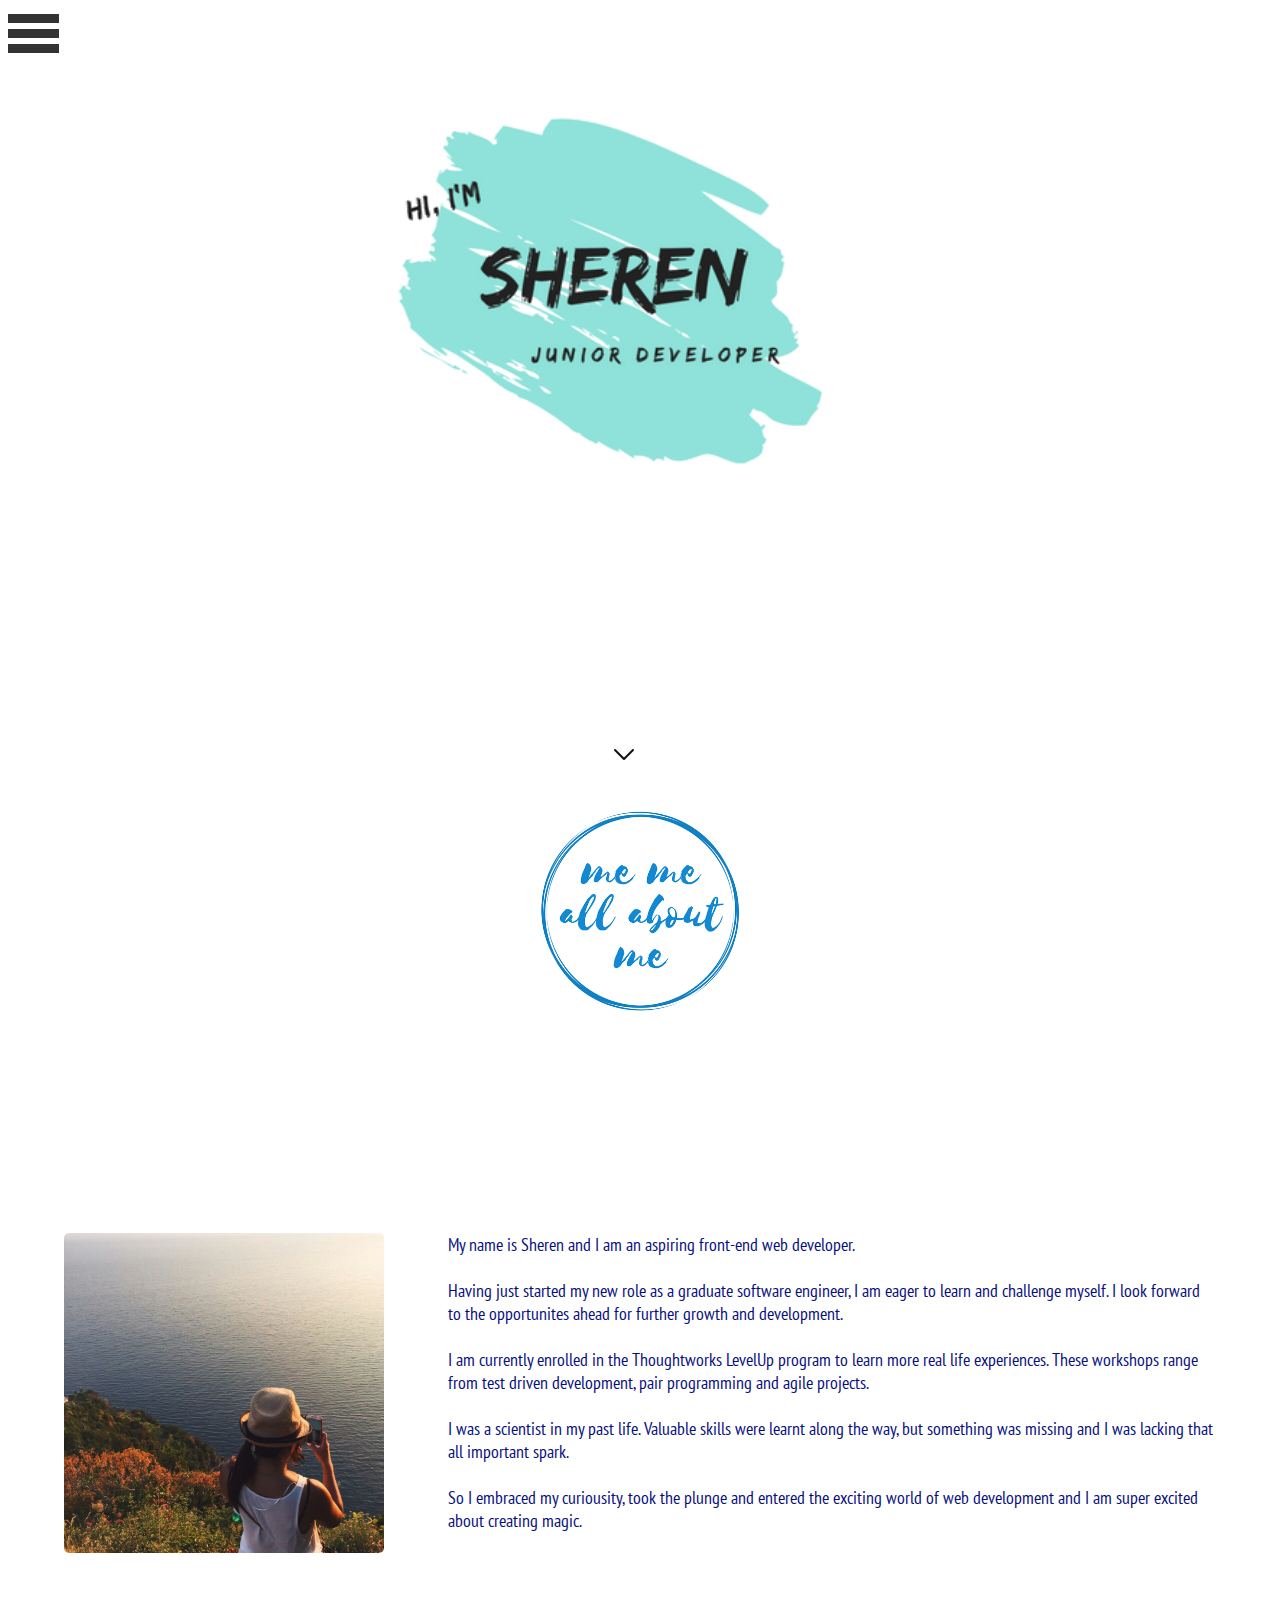
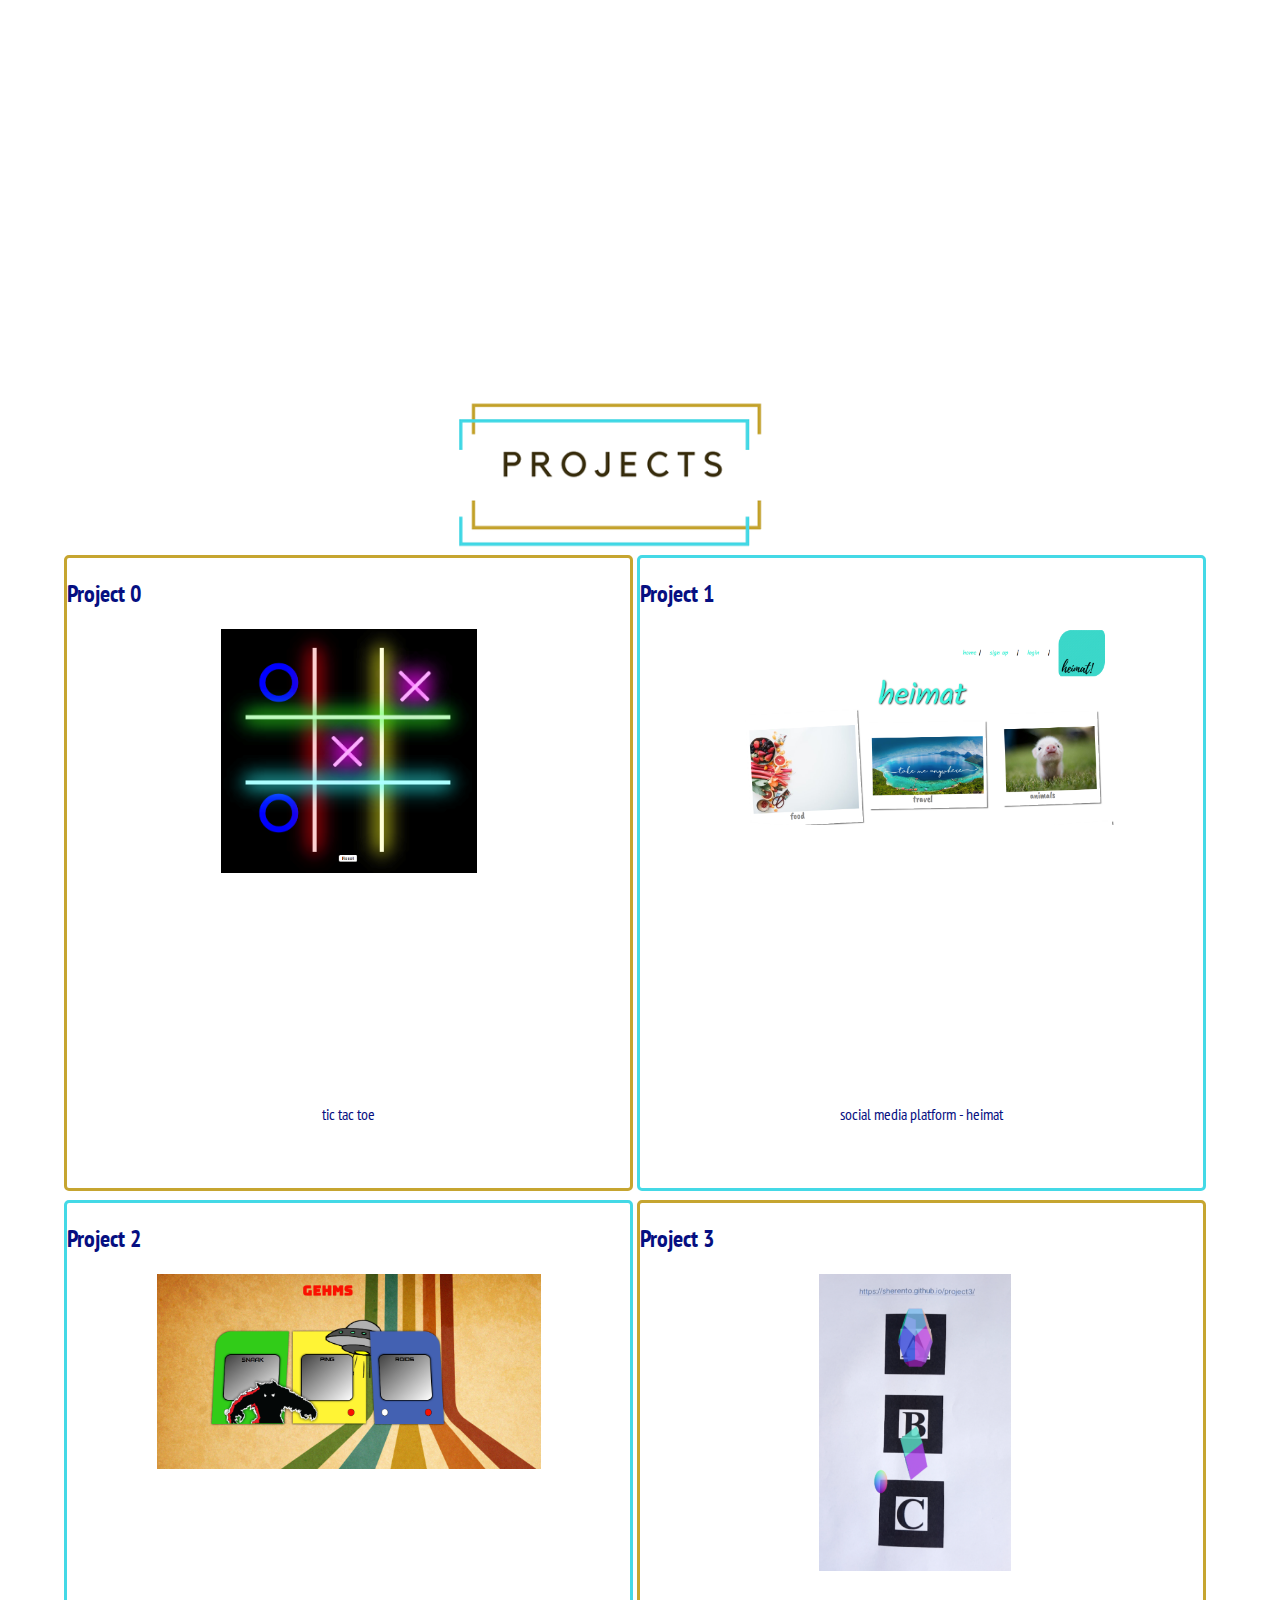
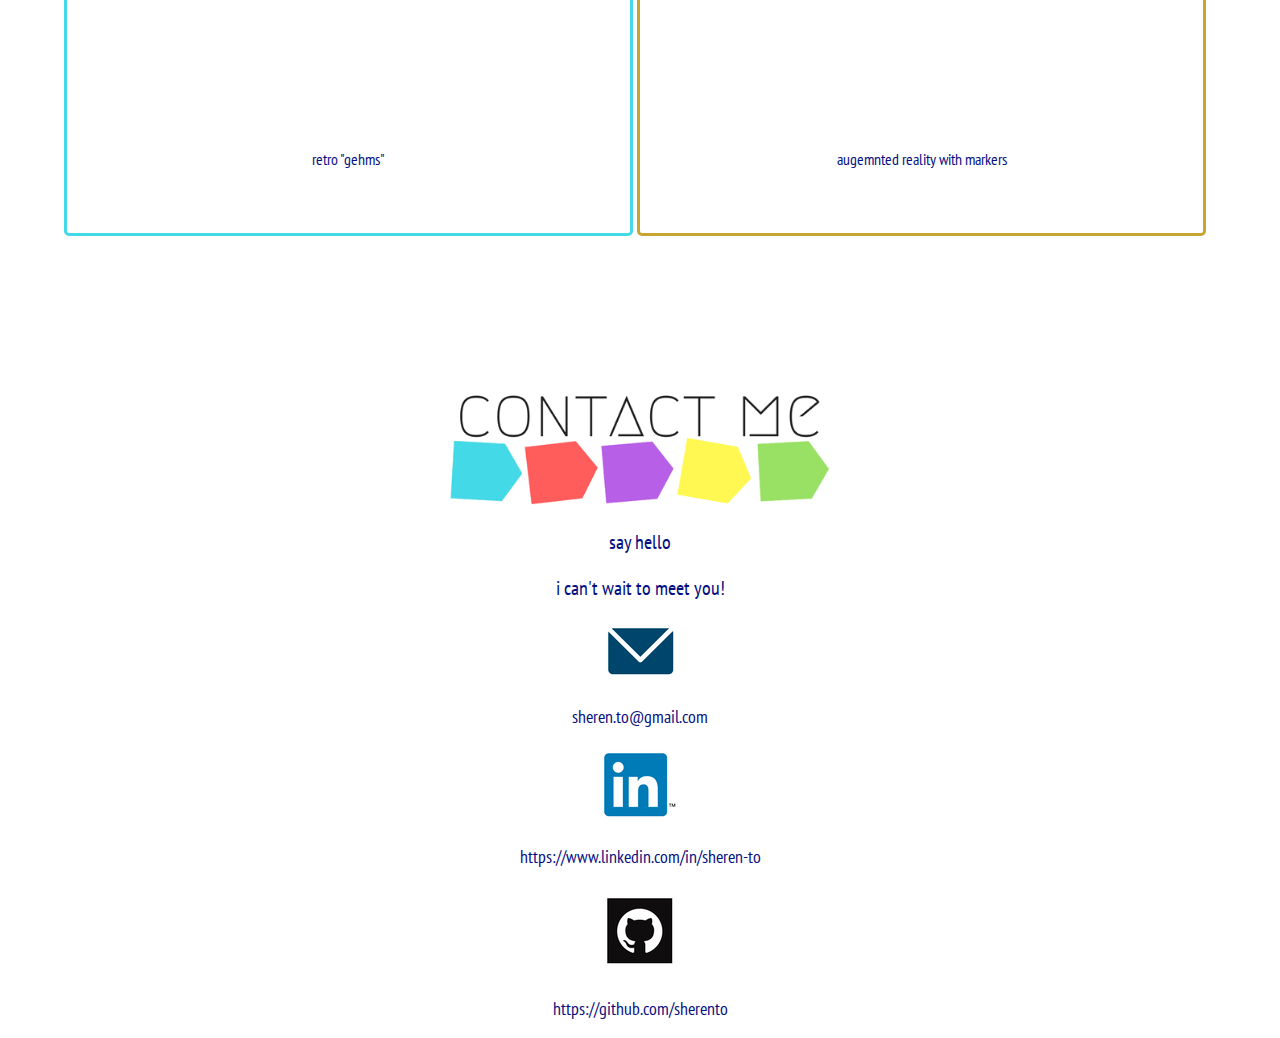
<file: index.html>
<!DOCTYPE html>
<html lang="en">

<head>
  <meta charset="UTF-8">
  <meta name="viewport" content="width=device-width, initial-scale=1.0">
  <meta http-equiv="X-UA-Compatible" content="ie=edge">
  <title>portfolio</title>
  <link rel="stylesheet" href="css/style.css">
  <script src="https://code.jquery.com/jquery-3.3.1.js"></script>
  <script src="js/main.js"></script>
</head>

<body>

  <div class="container" onclick="myFunction(this)">
    <div class="bar1"></div>
    <div class="bar2"></div>
    <div class="bar3"></div>
  </div>

  <nav class="mainNav">
    <ul>
      <li>
        <a href="#aboutContainer">about me</a>
      </li>
      <li>
        <a href="#projectsContainer">projects</a>
      </li>
      <li>
        <a href="#contactContainer">contact me</a>
      </li>
    </ul>
  </nav>

  <div class="introContainer">
    <img class="intro" src="image/intro.png" alt="Hi, I'm sheren. Very nice to meet you!">
    <div class='popup'>
      <div>very nice to meet you!</div>
      <svg height="50" width="100">
        <path d="M0 50 L40 0 L65 0 Z" /> Sorry, your browser does not support inline SVG.
      </svg>
    </div>
  </div>

  <div class="arrowContainer">
    <div class="downArrow bounce">
      <img alt="bouncing arrow" src="[data-uri]"
      />
    </div>
  </div>

  <div id="aboutContainer">
    <img class="about" src="image/about.png" alt="me me all about me">
    <img class="profile" src="image/profile.jpg" alt="profile pic">
    <p class="paragraph">
      My name is Sheren and I am an aspiring front-end web developer.</br>
      </br>
      Having just started my new role as a graduate software engineer, I am eager to learn and challenge myself. I look forward
      to the opportunites ahead for further growth and development.</br>
      </br>
      I am currently enrolled in the Thoughtworks LevelUp program to learn more real life experiences. These workshops range from
      test driven development, pair programming and agile projects.</br>
      </br>
      I was a scientist in my past life. Valuable skills were learnt along the way, but something was missing and I was lacking
      that all important spark.</br>
      </br>
      So I embraced my curiousity, took the plunge and entered the exciting world of web development and I am super excited about
      creating magic.</br>
    </p>
  </div>

  <div id="projectsContainer">
    <div>
      <img class="projectHeader" src="image/projectHeader.png" alt="projects">
    </div>
    <div class="project0Container">
      <h2>Project 0</h2>
      <a href="project0.html">
        <img class="project0" src="image/project0.png" alt="tic tac toe">
      </a>
      <p class="project0p">tic tac toe</p>
    </div>
    <div class="project1Container">
      <h2>Project 1</h2>
      <a href="project1.html">
        <img class="project1" src="image/project1.png" alt="social media platform named heimat">
      </a>
      <p class="project1p">social media platform - heimat</p>
    </div>
    <div class="project2Container">
      <h2>Project 2</h2>
      <a href="project2.html">
        <img class="project2" src="image/project2.png" alt="retro games - gehmns">
      </a>
      <p class="project2p">retro "gehms"</p>
    </div>
    <div class="project3Container">
      <h2>Project 3</h2>
      <a href="project3.html">
        <img class="project3" src="image/project3.png" alt="augmented reality">
      </a>
      <p class="project3p">augemnted reality with markers</p>
    </div>
  </div>

  <div id="contactContainer">
    <div>
      <img class="contact" src="image/contact.png" alt="contact me">
    </div>
    <div class="hello">
      <p>say hello</p>
      <p>i can't wait to meet you!</p>
    </div>
    <div class="email">
      <img src="image/email.png" alt="email">
      <p>sheren.to@gmail.com</p>
    </div>
    <div class="linked">
      <a href="https://www.linkedin.com/in/sheren-to" target="_blank">
        <img src="image/linked.png" alt="linked in">
      </a>
      <p>
        <a href="https://www.linkedin.com/in/sheren-to" target="_blank">https://www.linkedin.com/in/sheren-to</a>
      </p>
    </div>
    <div class="github">
      <a href="https://github.com/sherento" target="_blank">
        <img src="image/github.png" alt="github">
      </a>
      <p>
        <a href="https://github.com/sherento" target="_blank">https://github.com/sherento</a>
      </p>
    </div>
  </div>

</body>

</html>
</file>
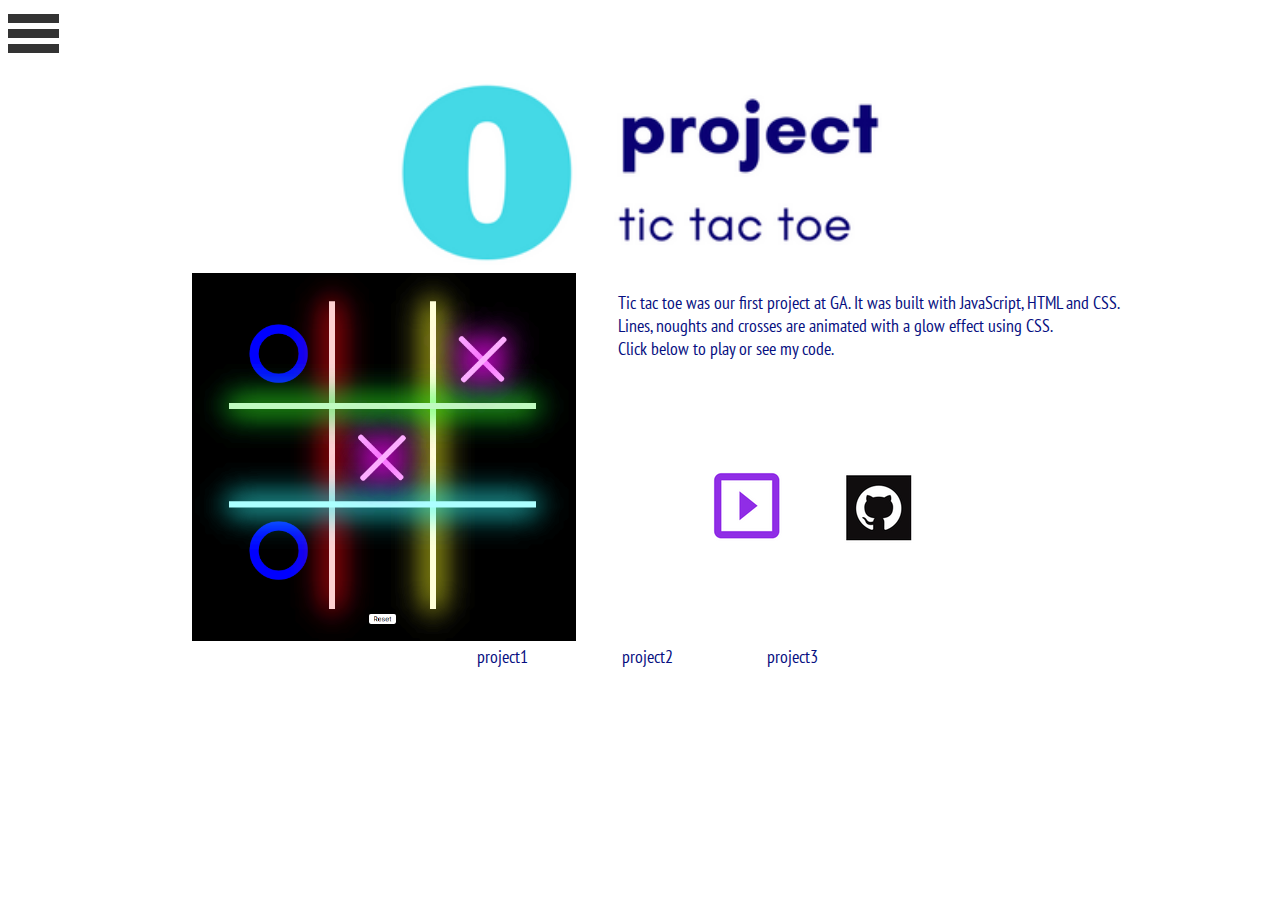
<file: project0.html>
<!DOCTYPE html>
<html lang="en">
<head>
  <meta charset="UTF-8">
  <meta name="viewport" content="width=device-width, initial-scale=1.0">
  <meta http-equiv="X-UA-Compatible" content="ie=edge">
  <title>project0</title>
  <link rel="stylesheet" href="css/style.css">
  <script src="https://code.jquery.com/jquery-3.3.1.js"></script>
  <script src="js/main.js"></script>
</head>
<body>
  <div class="container" onclick="myFunction(this)">
    <div class="bar1"></div>
    <div class="bar2"></div>
    <div class="bar3"></div>
  </div>

  <nav class="mainNav">
    <ul class="mainUl">
      <li><a href="index.html">home</a></li>
      <li><a href="index.html#aboutContainer">about me</a></li>
      <li><a href="index.html#projectsContainer">projects</a></li>
      <li><a href="index.html#contactContainer">contact me</a></li>
    </ul>
  </nav>

  <div class="project0wrapper">
    <div>
      <img class="header0" src="image/header0.png" alt="project 0 header tic tac toe">
    </div>
    <a href="https://sherento.github.io/project0/" target="_blank"><img class="project0a" src="image/project0.png" alt="tic tac toe"></a>

      <p class="project0Description">Tic tac toe was our first project at GA. It was built with JavaScript, HTML and CSS. Lines, noughts and crosses are animated with a glow effect using CSS. </br>
      Click below to play or see my code.</p>
      <div class="p0Container">
        <div class="play">
          <a href="https://sherento.github.io/project0/" target="_blank"><img class="playP1" src="image/play.png" alt="play"></a>
        </div>
        <div class="githubP0">
          <a href="https://github.com/sherento/project0" target="_blank"><img class="githubImageP0" src="image/github.png" alt="github"></a>
        </div>
      </div>
  </div>

  <nav class="projectNavP0">
    <ul class="projectNavUlP0">
      <li><a href="project1.html">project1</a></li>
      <li><a href="project2.html">project2</a></li>
      <li><a href="project3.html">project3</a></li>
    </ul>
  </nav>

</body>
</html>
</file>
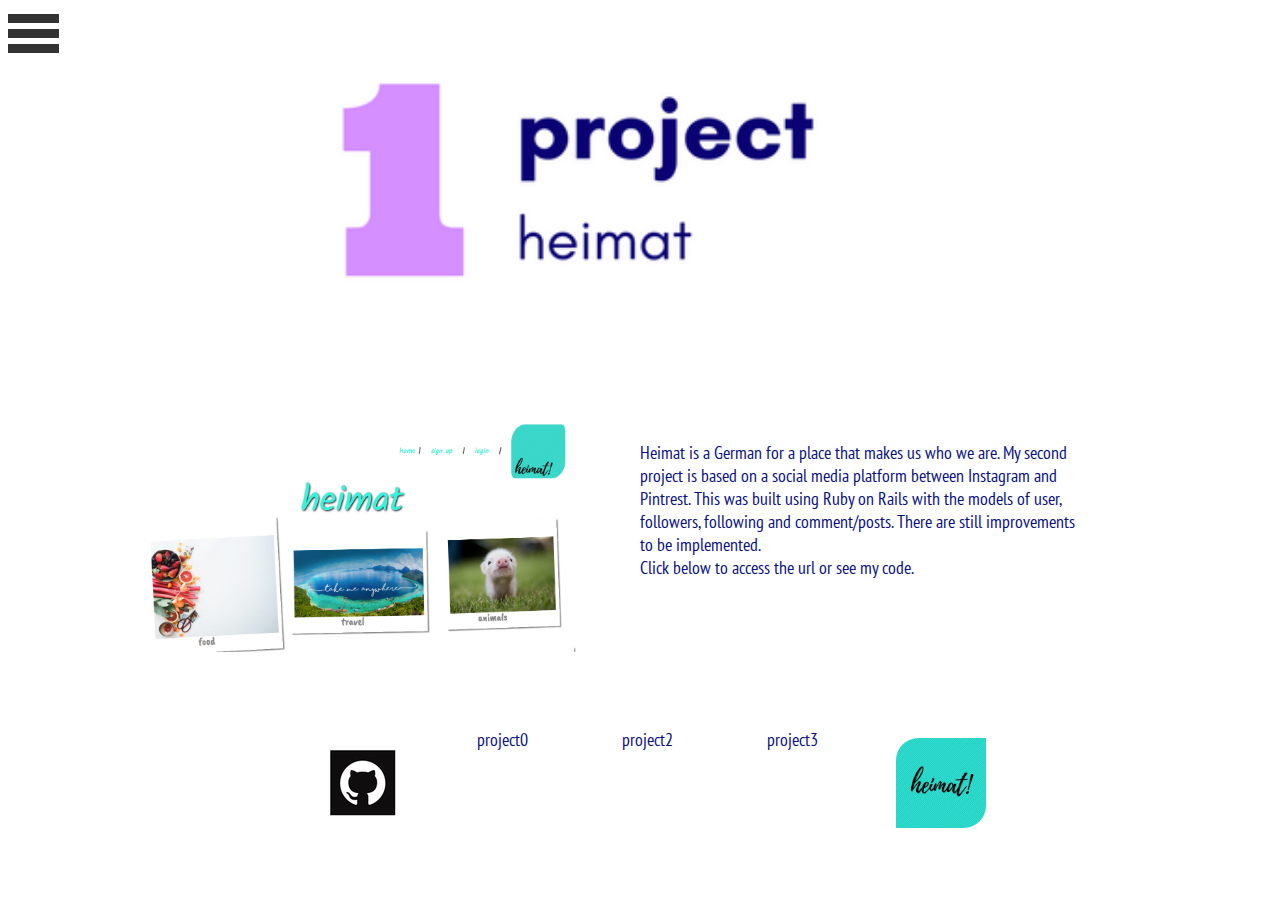
<file: project1.html>
<!DOCTYPE html>
<html lang="en">
<head>
  <meta charset="UTF-8">
  <meta name="viewport" content="width=device-width, initial-scale=1.0">
  <meta http-equiv="X-UA-Compatible" content="ie=edge">
  <title>project1</title>
  <link rel="stylesheet" href="css/style.css">
  <script src="https://code.jquery.com/jquery-3.3.1.js"></script>
  <script src="js/main.js"></script>
</head>
<body>
  <div class="container" onclick="myFunction(this)">
    <div class="bar1"></div>
    <div class="bar2"></div>
    <div class="bar3"></div>
  </div>

  <nav class="mainNav">
    <ul class="mainUl">
      <li><a href="index.html">home</a></li>
      <li><a href="index.html#aboutContainer">about me</a></li>
      <li><a href="index.html#projectsContainer">projects</a></li>
      <li><a href="index.html#contactContainer">contact me</a></li>
    </ul>
  </nav>

  <div class="project1wrapper">
    <div>
      <img class="header1" src="image/header1.png" alt="project 1 header heimat">
    </div>
    <a href="https://hidden-cliffs-45150.herokuapp.com" target="_blank"><img class="project1a" src="image/project1.png" alt="heimat"></a>
    <div class="project1PopUpContainer">
      <p class="project1Description">Heimat is a German for a place that makes us who we are.
      My second project is based on a social media platform between Instagram and Pintrest.
      This was built using Ruby on Rails with the models of user, followers, following and comment/posts.
      There are still improvements to be implemented. </br>
      Click below to access the url or see my code.</p>
      <div class="p1url">
        <a href="https://hidden-cliffs-45150.herokuapp.com" target="_blank"><img class="heimat" src="image/heimat.jpg" alt="heimat"></a>
      </div>
      <div class="githubP1">
        <a href="https://github.com/sherento/Project01" target="_blank"><img class="githubImageP1" src="image/github.png" alt="github"></a>
      </div>
    </div>
  </div>

  <nav class="projectNavP1">
    <ul class="projectNavUlP1">
      <li><a href="project0.html">project0</a></li>
      <li><a href="project2.html">project2</a></li>
      <li><a href="project3.html">project3</a></li>
    </ul>
  </nav>

</body>
</html>
</file>
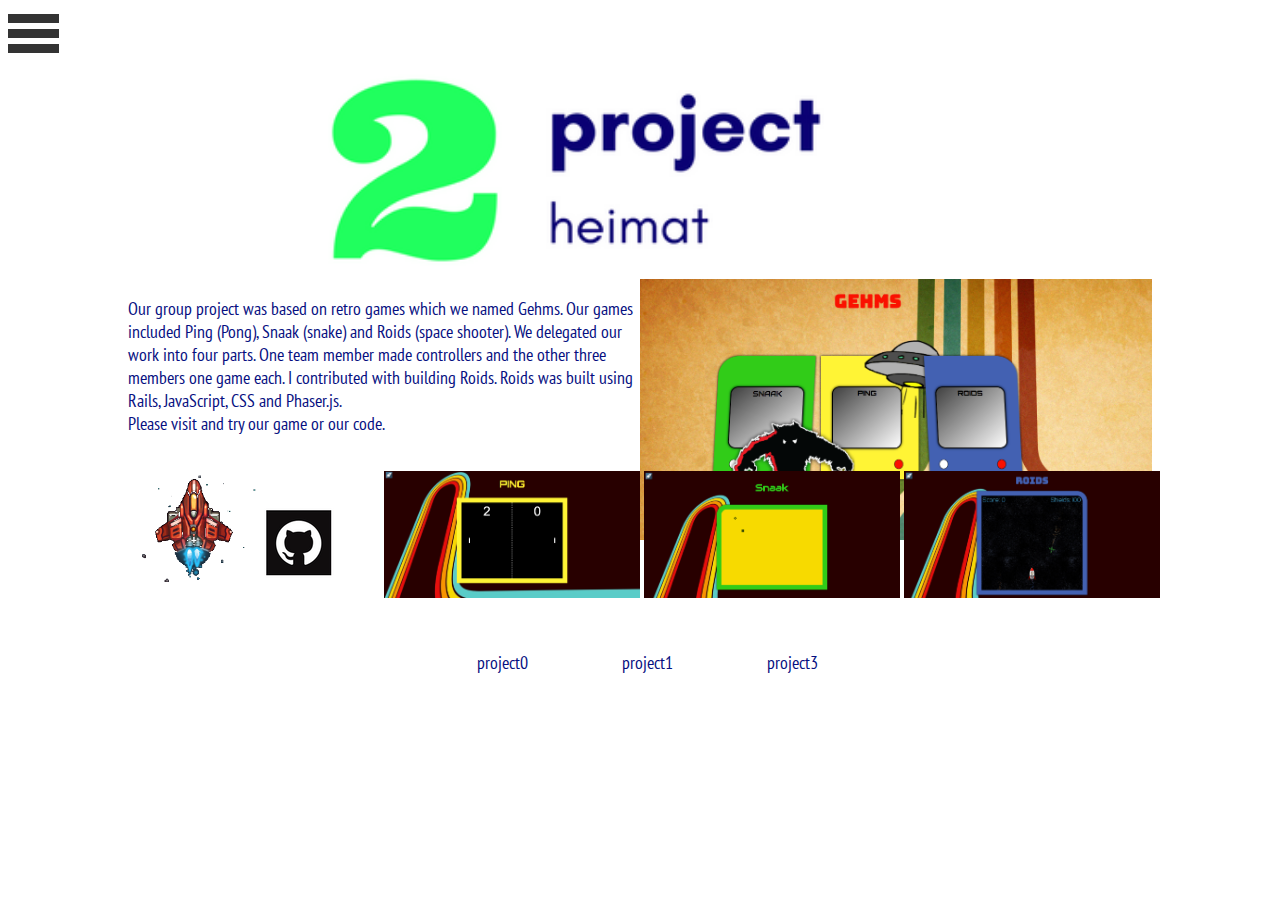
<file: project2.html>
<!DOCTYPE html>
<html lang="en">
<head>
  <meta charset="UTF-8">
  <meta name="viewport" content="width=device-width, initial-scale=1.0">
  <meta http-equiv="X-UA-Compatible" content="ie=edge">
  <title>project2</title>
  <link rel="stylesheet" href="css/style.css">
  <script src="https://code.jquery.com/jquery-3.3.1.js"></script>
  <script src="js/main.js"></script>
</head>
<body>
  <div class="container" onclick="myFunction(this)">
    <div class="bar1"></div>
    <div class="bar2"></div>
    <div class="bar3"></div>
  </div>

  <nav class="mainNav">
    <ul class="mainUl">
      <li><a href="index.html">home</a></li>
      <li><a href="index.html#aboutContainer">about me</a></li>
      <li><a href="index.html#projectsContainer">projects</a></li>
      <li><a href="index.html#contactContainer">contact me</a></li>
    </ul>
  </nav>

  <div class="project2wrapper">
    <div>
      <img class="header2" src="image/header2.png" alt="project 2 header gehm">
    </div>
    <a href="https://gehms.herokuapp.com" target="_blank"><img class="project2a" src="image/project2.png" alt=" retro gehms"></a>
    <div class="project2PopUpContainer">
      <p class="project2Description">  Our group project was based on retro games which we named Gehms. Our games included Ping (Pong), Snaak (snake) and Roids (space shooter). We delegated our work into four parts. One team member made controllers and the other three members one game each. I contributed with building Roids. Roids was built using Rails, JavaScript, CSS and Phaser.js.</br>
      Please visit and try our game or our code.</p>
      <div class="p2url">
        <a href="https://gehms.herokuapp.com"><img class="p2icon" src="image/shooter.png" alt="play"></a>
      </div>
      <div class="githubP2">
        <a href="https://github.com/madeleinemila/retro-gaming"><img class="githubImageP2" src="image/github.png" alt="github"></a>
      </div>
      <div class="gehms">
        <a href="https://gehms.herokuapp.com/ping"><img class="ping" src="image/ping.png" alt="ping"></a>
        <a href="https://gehms.herokuapp.com/snaak"><img class="snaak" src="image/snaak.png" alt="snaak"></a>
        <a href="https://gehms.herokuapp.com/roids"><img class="roids" src="image/roids.png" alt="roids"></a>
      </div>
    </div>
  </div>

  <nav class="projectNavP2">
    <ul class="projectNavUlP2">
      <li><a href="project0.html">project0</a></li>
      <li><a href="project1.html">project1</a></li>
      <li><a href="project3.html">project3</a></li>
    </ul>
  </nav>

</body>
</html>
</file>
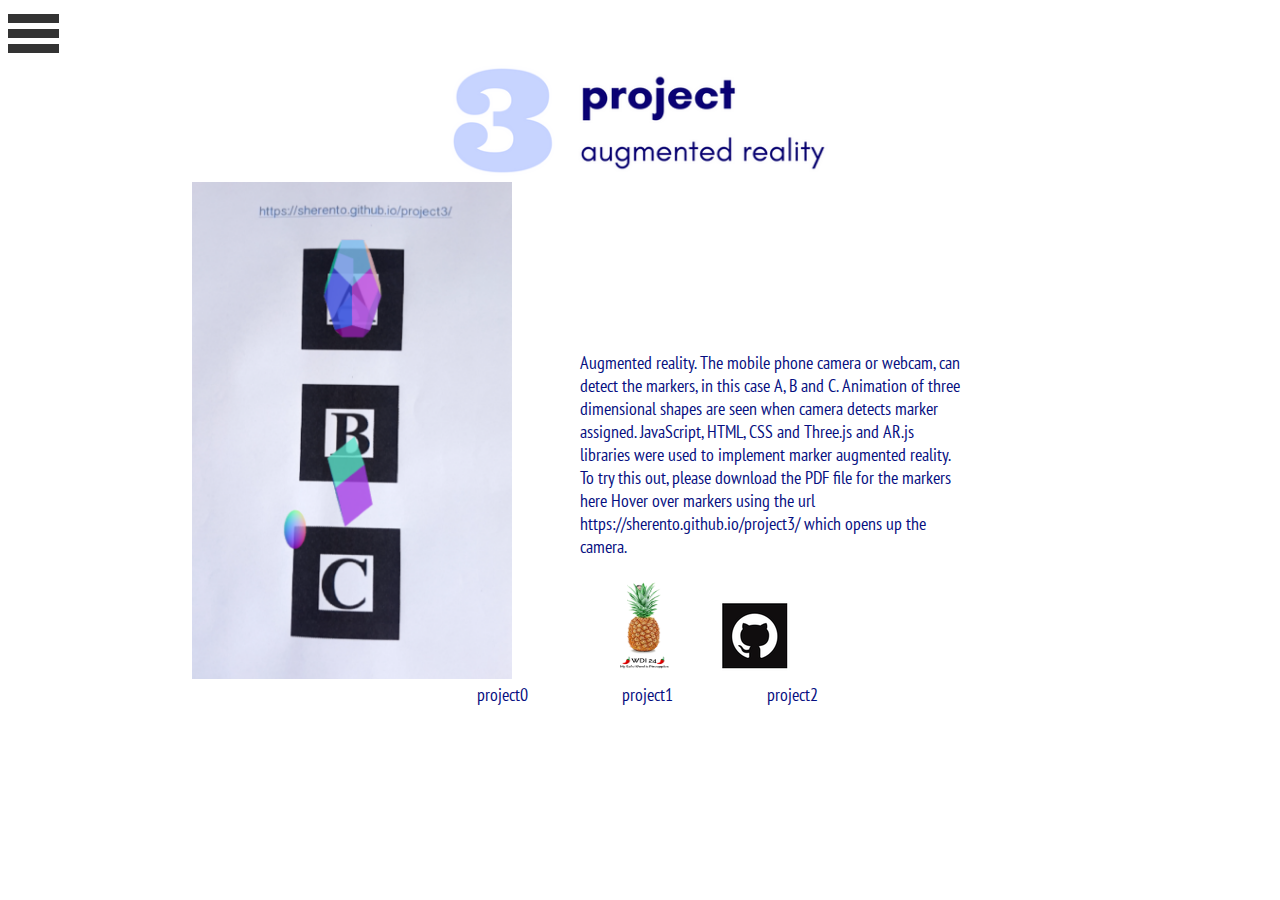
<file: project3.html>
<!DOCTYPE html>
<html lang="en">
<head>
  <meta charset="UTF-8">
  <meta name="viewport" content="width=device-width, initial-scale=1.0">
  <meta http-equiv="X-UA-Compatible" content="ie=edge">
  <title>project3</title>
  <link rel="stylesheet" href="css/style.css">
  <script src="https://code.jquery.com/jquery-3.3.1.js"></script>
  <script src="js/main.js"></script>
</head>
<body>
  <div class="container" onclick="myFunction(this)">
    <div class="bar1"></div>
    <div class="bar2"></div>
    <div class="bar3"></div>
  </div>

  <nav class="mainNav">
    <ul class="mainUl">
      <li><a href="index.html">home</a></li>
      <li><a href="index.html#aboutContainer">about me</a></li>
      <li><a href="index.html#projectsContainer">projects</a></li>
      <li><a href="index.html#contactContainer">contact me</a></li>
    </ul>
  </nav>

  <div class="project3wrapper">
    <div>
      <img class="header3" src="image/header3.png" alt="project 3 header augmented reality">
    </div>
    <a href="https://sherento.github.io/project3/" target="_blank"><img class="project3a" src="image/project3.png" alt="augmented reality"></a>
    <div class="project3PopUpContainer">
      <p class="project3Description">Augmented reality. The mobile phone camera or webcam, can detect the markers, in this case A, B and C. Animation of three dimensional shapes are seen when camera detects marker assigned. JavaScript, HTML, CSS and Three.js and AR.js libraries were used to implement marker augmented reality.<br>
      To try this out, please download the PDF file for the markers <a href="image/markers.pdf" download>here</a>
    Hover over markers using the url <a href="https://sherento.github.io/project3/">https://sherento.github.io/project3/</a> which opens up the camera.</p>
      <div class="p3url">
        <a href="https://sherento.github.io/project3/"><img class="p3icon" src="image/subtlejohn.png" alt="augmented reality link"></a>
      </div>
      <div class="githubP3">
        <a href="https://github.com/sherento/project3"><img class="githubImageP3" src="image/github.png" alt="github"></a>
      </div>
    </div>
  </div>

  <nav class="projectNavP3">
    <ul class="projectNavUlP3">
      <li><a href="project0.html">project0</a></li>
      <li><a href="project1.html">project1</a></li>
      <li><a href="project2.html">project2</a></li>
    </ul>
  </nav>

</body>
</html>
</file>
<file: css/style.css>
@import url("https://fonts.googleapis.com/css?family=Kaushan+Script");

/*font-family: "Kaushan Script", cursive;*/

@import url("https://fonts.googleapis.com/css?family=Seaweed+Script");

/*font-family: "Seaweed Script", cursive;*/

@import url("https://fonts.googleapis.com/css?family=PT+Sans+Narrow");
/*color: #060f81;
font-size: 18px;
font-family: "PT Sans Narrow", sans-serif;*/

/*body {
  max-width: 980px;
  max-height: 600px;
}*/

.mainNav {
  display: none;
}

ul {
  list-style-type: none;
  max-width: 95%;
  margin: 0 auto;
}

li {
  display: inline-block;
  color: #060f81;
  font-size: 18px;
  font-family: "PT Sans Narrow", sans-serif;
  margin: 0 5vh;
}

a {
  text-decoration: none;
  color: inherit;
}

.container {
  display: inline-block;
  cursor: pointer;
}

.bar1,
.bar2,
.bar3 {
  width: 4vw;
  height: 1vh;
  background-color: #333;
  margin: 6px 0;
  transition: 0.4s;
}

/* Rotate first bar */
.change .bar1 {
  -webkit-transform: rotate(-45deg) translate(-9px, 7px);
  transform: rotate(-45deg) translate(-9px, 7px);
}

/* Fade out the second bar */
.change .bar2 {
  opacity: 0;
}

/* Rotate last bar */
.change .bar3 {
  -webkit-transform: rotate(45deg) translate(-9px, -8px);
  transform: rotate(45deg) translate(-9px, -8px);
}

.introContainer {
  position: relative;
  width: 80vw;
  height: 70vh;
  margin: 0 auto;
}

.intro {
  width: 35vw;
  height: auto;
  position: absolute;
  margin-left: 20vw;
  margin-top: 5vh;
}

.popup {
  position: fixed;
  left: 55vw;
  margin-left: 40vw;
  top: 50vh;
  margin-top: -100vh;
  opacity: 0;
  transition: all 1s;
  -webkit-transition: all 1s;
}

.popup div {
  width: 15vw;
  height: 5vh;
  font-size: 20px;
  font-family: "PT Sans Narrow", sans-serif;
}

.popup div {
  padding: 50px;
  background-color: black;
  border-radius: 40px;
  color: #8fe3d9;
  text-align: center;
}

.intro {
  transition: all 1s;
  -webkit-transition: all 1s;
}

.intro:hover {
  cursor: pointer;
}

.intro:hover ~ .popup {
  margin-left: 65px;
  margin-top: -240px;
  opacity: 1;
}

.arrowContainer {
  width: 85vw;
  height: 10vh;
  margin: 0 auto;
}

.downArrow {
  position: absolute;
  margin-left: 40vw;
  margin-top: 5vh;
  width: 5vw;
  height: auto;
}
.bounce {
  -moz-animation: bounce 3s infinite;
  -webkit-animation: bounce 3s infinite;
  animation: bounce 3s infinite;
}
@-moz-keyframes bounce {
  0%,
  20%,
  50%,
  80%,
  100% {
    -moz-transform: translateY(0);
    transform: translateY(0);
  }
  40% {
    -moz-transform: translateY(-30px);
    transform: translateY(-30px);
  }
  60% {
    -moz-transform: translateY(-15px);
    transform: translateY(-15px);
  }
}
@-webkit-keyframes bounce {
  0%,
  20%,
  50%,
  80%,
  100% {
    -webkit-transform: translateY(0);
    transform: translateY(0);
  }
  40% {
    -webkit-transform: translateY(-30px);
    transform: translateY(-30px);
  }
  60% {
    -webkit-transform: translateY(-15px);
    transform: translateY(-15px);
  }
}
@keyframes bounce {
  0%,
  20%,
  50%,
  80%,
  100% {
    -moz-transform: translateY(0);
    -ms-transform: translateY(0);
    -webkit-transform: translateY(0);
    transform: translateY(0);
  }
  40% {
    -moz-transform: translateY(-30px);
    -ms-transform: translateY(-30px);
    -webkit-transform: translateY(-30px);
    transform: translateY(-30px);
  }
  60% {
    -moz-transform: translateY(-15px);
    -ms-transform: translateY(-15px);
    -webkit-transform: translateY(-15px);
    transform: translateY(-15px);
  }
}

#aboutContainer {
  width: 90vw;
  height: 120vh;
  margin: 0 auto;
  position: relative;
}

.about {
  width: 20vw;
  height: auto;
  position: absolute;
  margin-left: 35vw;
}

.paragraph {
  position: absolute;
  color: #060f81;
  font-size: 18px;
  font-family: "PT Sans Narrow", sans-serif;
  display: inline-block;
  width: 60vw;
  margin-left: 30vw;
  margin-top: 50vh;
}

.profile {
  position: absolute;
  width: 25vw;
  height: auto;
  display: inline-block;
  border-radius: 5px;
  margin-top: 50vh;
}

#projectsContainer {
  width: 90vw;
  position: relative;
  margin: 0 auto;
}

.projectHeader {
  width: 25vw;
  height: auto;
  margin-left: 30vw;
  margin-top: 15vh;
}

.project0Container,
.project1Container,
.project2Container,
.project3Container {
  position: relative;
  display: inline-block;
  width: 44vw;
  height: 70vh;
  border-radius: 5px;
  margin: 0 auto;
  color: #060f81;
  font-family: "PT Sans Narrow", sans-serif;
}

.project0Container,
.project3Container {
  border: 3px solid #c6a530;
  margin-bottom: 1vh;
}

.project1Container,
.project2Container {
  border: 3px solid #44d9e6;
}

.project0 {
  position: absolute;
  width: 20vw;
  height: auto;
  margin-left: 12vw;
}

.project1 {
  position: absolute;
  width: 30vw;
  height: auto;
  margin-left: 7vw;
}

.project2 {
  position: absolute;
  width: 30vw;
  height: auto;
  margin-left: 7vw;
}

.project3 {
  position: absolute;
  width: 15vw;
  height: auto;
  margin-left: 14vw;
}

.project0p,
.project1p,
.project2p,
.project3p {
  margin: 55vh auto;
  text-align: center;
}

#contactContainer {
  width: 80vw;
  margin: 0 auto;
  position: relative;
}

.contact {
  width: 30vw;
  margin-top: 15vh;
  margin-left: 25vw;
}

.hello {
  color: #060f81;
  font-size: 20px;
  font-family: "PT Sans Narrow", sans-serif;
  text-align: center;
  margin-bottom: 1vh;
}

.email,
.linked,
.github {
  width: 60vw;
  text-align: center;
  margin: 0 auto;
  color: #060f81;
  font-size: 18px;
  font-family: "PT Sans Narrow", sans-serif;
  margin-bottom: 1vh;
}

.project0wrapper {
  width: 80vw;
  margin: 0 auto;
  position: relative;
}

.header0 {
  margin: 0 auto;
  width: 40vw;
  margin-left: 20vw;
}

.project0a {
  margin: 0 auto;
  width: 30vw;
  display: inline-block;
  margin-left: 5vw;
}

.project0Description {
  color: #060f81;
  font-size: 18px;
  font-family: "PT Sans Narrow", sans-serif;
  width: 40vw;
  display: inline-block;
  position: absolute;
  margin-left: 3vw;
}

.p0Container {
  display: inline-block;
}

img.p0Container {
  display: inline-block;
}

div.play,
div.githubP0 {
  display: inline-block;
}

div.play {
  position: absolute;
  margin-left: 10vw;
  bottom: 11vh;
}

div.githubP0 {
  position: absolute;
  margin-left: 20vw;
  bottom: 10vh;
}

.project1wrapper {
  width: 90vw;
  margin: 0 auto;
  position: relative;
}

.header1 {
  margin: 0 auto;
  width: 40vw;
  margin-left: 20vw;
}

.project1a {
  margin: 0 auto;
  width: 35vw;
  display: inline-block;
  position: absolute;
  left: 5vw;
  top: 40vh;
}

.project1PopUpContainer {
  display: inline-block;
  margin-left: 5vw;
}

.project1Description {
  color: #060f81;
  font-size: 18px;
  font-family: "PT Sans Narrow", sans-serif;
  width: 35vw;
  position: absolute;
  left: 45vw;
  top: 40vh;
}

.p1url {
  display: inline-block;
}

.heimat {
  border-radius: 25% 0 25% 0;
  width: 7vw;
  height: 7vw;
  display: inline-block;
  position: absolute;
  left: 65vw;
  top: 75vh;
}

.githubP1 {
  display: inline-block;
  width: 5vw;
  height: 5vw;
}

.githubImageP1 {
  position: absolute;
  bottom: 1vh;
  display: inline-block;
  left: 20vw;
  top: 75vh;
}

.project2wrapper {
  width: 90vw;
  margin: 0 auto;
  position: relative;
}

.header2 {
  margin: 0 auto;
  width: 40vw;
  margin-left: 20vw;
}

.project2a {
  width: 40vw;
  display: inline-block;
  position: absolute;
  left: 45vw;
}

.project2PopUpContainer {
  display: inline-block;
  margin-left: 5vw;
}

.project2Description {
  color: #060f81;
  font-size: 18px;
  font-family: "PT Sans Narrow", sans-serif;
  width: 40vw;
}

.p2url {
  display: inline-block;
}

.p2icon {
  position: absolute;
  display: inline-block;
  width: 10vw;
  height: 9vw;
}

.githubP2 {
  position: absolute;
  display: inline-block;
  width: 5vw;
  height: 5vw;
}

.githubImageP2 {
  position: absolute;
  top: 5vh;
  display: inline-block;
  left: 10vw;
}

.gehms {
  position: absolute;
  left: 25vw;
}

.ping,
.snaak,
.roids {
  width: 20vw;
  display: inline-block;
}

.project3wrapper {
  width: 80vw;
  margin: 0 auto;
  position: relative;
}

.header3 {
  margin: 0 auto;
  width: 30vw;
  margin-left: 25vw;
}

.project3a {
  margin: 0 auto;
  width: 25vw;
  display: inline-block;
  margin-left: 5vw;
}

.project3PopUpContainer {
  display: inline-block;
  margin-left: 5vw;
}

.project3Description {
  color: #060f81;
  font-size: 18px;
  font-family: "PT Sans Narrow", sans-serif;
  width: 30vw;
}

.p3url {
  display: inline-block;
}

.p3icon {
  width: 10vw;
  height: 8vw;
}

.githubP3 {
  display: inline-block;
  width: 5vw;
  height: 5vw;
}

.projectNavP0 {
  width: 90vw;
  position: relative;
}

.projectNavUlP0 {
  list-style-type: none;
  position: absolute;
  width: 40vw;
  margin-left: 30vw;
}

.projectNavP1 {
  width: 90vw;
  position: relative;
  bottom: -20vh;
}

.projectNavUlP1 {
  list-style-type: none;
  position: absolute;
  width: 40vw;
  margin-left: 30vw;
  top: 20vh;
}

.projectNavP2 {
  width: 90vw;
  position: relative;
  bottom: -20vh;
}

.projectNavUlP2 {
  list-style-type: none;
  position: absolute;
  width: 40vw;
  margin-left: 30vw;
}

.projectNavP3 {
  width: 90vw;
  position: relative;
}

.projectNavUlP3 {
  list-style-type: none;
  position: absolute;
  width: 40vw;
  margin-left: 30vw;
}

@media screen and (max-width: 640px) {
  li {
    margin: 0 4vh;
  }

  .bar1,
  .bar2,
  .bar3 {
    width: 5vw;
  }

  .change .bar1 {
    -webkit-transform: rotate(-45deg) translate(-10px, 7px);
    transform: rotate(-45deg) translate(-10px, 7px);
  }

  .change .bar3 {
    -webkit-transform: rotate(45deg) translate(-10px, -8px);
    transform: rotate(45deg) translate(-10px, -8px);
  }

  .intro {
    width: 45vw;
    height: auto;
  }

  .popup {
    position: fixed;
    left: 50vw;
    top: 40vh;
  }

  .popup div {
    padding: 45px;
    padding-top: 0;
  }

  svg {
    height: 20vh;
  }

  .introContainer {
    height: 40vh;
  }

  #aboutContainer {
    width: 95vw;
    height: 100vh;
  }

  .about {
    width: 35vw;
    margin-left: 30vw;
  }

  .paragraph {
    margin-top: 40vh;
  }

  .profile {
    margin-top: 40vh;
  }

  #projectsContainer {
    width: 90vw;
    position: relative;
    margin: 0 auto;
  }

  .projectHeader {
    width: 35vw;
    margin-top: 5vh;
    padding-top: 20vh;
  }

  .project0Container,
  .project1Container,
  .project2Container,
  .project3Container {
    position: relative;
    width: 40vw;
    height: 40vh;
    left: 5vw;
  }

  .project1Container,
  .project3Container {
    top: 3vh;
  }

  .project0p,
  .project1p,
  .project2p,
  .project3p {
    margin: 20vh auto 0 auto;
    text-align: center;
  }

  .project0wrapper {
    width: 80vw;
    margin: 0 auto;
    position: relative;
  }

  .project0a {
    position: absolute;
    width: 40vw;
    margin-left: 20vw;
  }

  .project0Description {
    width: 60vw;
    position: absolute;
    margin-left: 10vw;
    margin-top: 25vh;
  }

  img.p0Container {
    width: 3vw;
    height: auto;
  }

  div.play {
    position: absolute;
    top: 56vh;
    left: 15vw;
  }

  .playP1 {
    width: 11vw;
  }

  div.githubP0 {
    bottom: 0vh;
    left: 25vw;
    top: 55vh;
  }

  .githubImageP0 {
    width: 13vw;
  }

  .projectNavUlP0 {
    top: 50vh;
    width: 80vw;
    margin-left: 0;
  }

  .project1a {
    width: 50vw;
    left: 20vw;
    top: 15vh;
  }

  .project1PopUpContainer {
    display: block;
  }

  .project1Description {
    width: 70vw;
    left: 10vh;
    top: 35vh;
  }

  .p1url {
    position: absolute;
    top: -4vh;
    left: -15vw;
  }

  .heimat {
    width: 15vw;
    height: auto;
  }

  .githubP1 {
    position: absolute;
    top: -5vh;
    left: 3vw;
  }

  .githubImageP1 {
    width: 18vw;
  }

  .projectNavUlP1 {
    width: 80vw;
    margin-left: 0vw;
    top: 50vh;
  }

  .project2wrapper {
    width: 90vw;
    margin: 0 auto;
    position: relative;
  }

  .project2a {
    display: block;
    width: 50vw;
    left: 20vw;
    top: 12vh;
  }

  .project2PopUpContainer {
    display: block;
  }

  .project2Description {
    display: block;
    width: 70vw;
    position: absolute;
    top: 40vh;
    left: 10vw;
  }

  .p2url {
    position: absolute;
    top: 75vh;
    left: 30vw;
  }

  .p2icon {
    width: 10vw;
    height: 9vw;
  }

  .githubP2 {
    position: absolute;
    top: 70vh;
    left: 33vw;
  }

  .githubImageP2 {
    width: 10vw;
    height: auto;
  }

  .gehms {
    width: 100vw;
    top: 31vh;
    left: 0;
  }

  .ping,
  .snaak,
  .roids {
    width: 28vw;
    height: auto;
  }

  .projectNavUlP2 {
    width: 80vw;
    margin-left: 0vw;
    top: 52vh;
  }

  .project3wrapper {
    width: 90vw;
  }

  .project3a {
    display: block;
    width: 40vw;
    margin-left: 0vw;
    position: absolute;
    top: 8vh;
    left: 10vh;
  }

  .project3Description {
    position: absolute;
    width: 80vw;
    top: 45vh;
  }

  .p3url {
    position: absolute;
    top: 15vh;
    left: 60vw;
  }

  .githubP3 {
    position: absolute;
    top: 28vh;
    left: 61vw;
  }

  .p3icon {
    position: absolute;
    width: 20vw;
    height: auto;
  }

  .githubImageP3 {
    position: absolute;
    width: 18vw;
    height: auto;
  }

  .projectNavUlP3 {
    position: absolute;
    top: 76vh;
    margin-left: 0vw;
    width: 80vw;
  }

  .mainUl {
    width: 106vw;
    padding-left: 0;
    max-width: 110%;
  }
}
</file>
